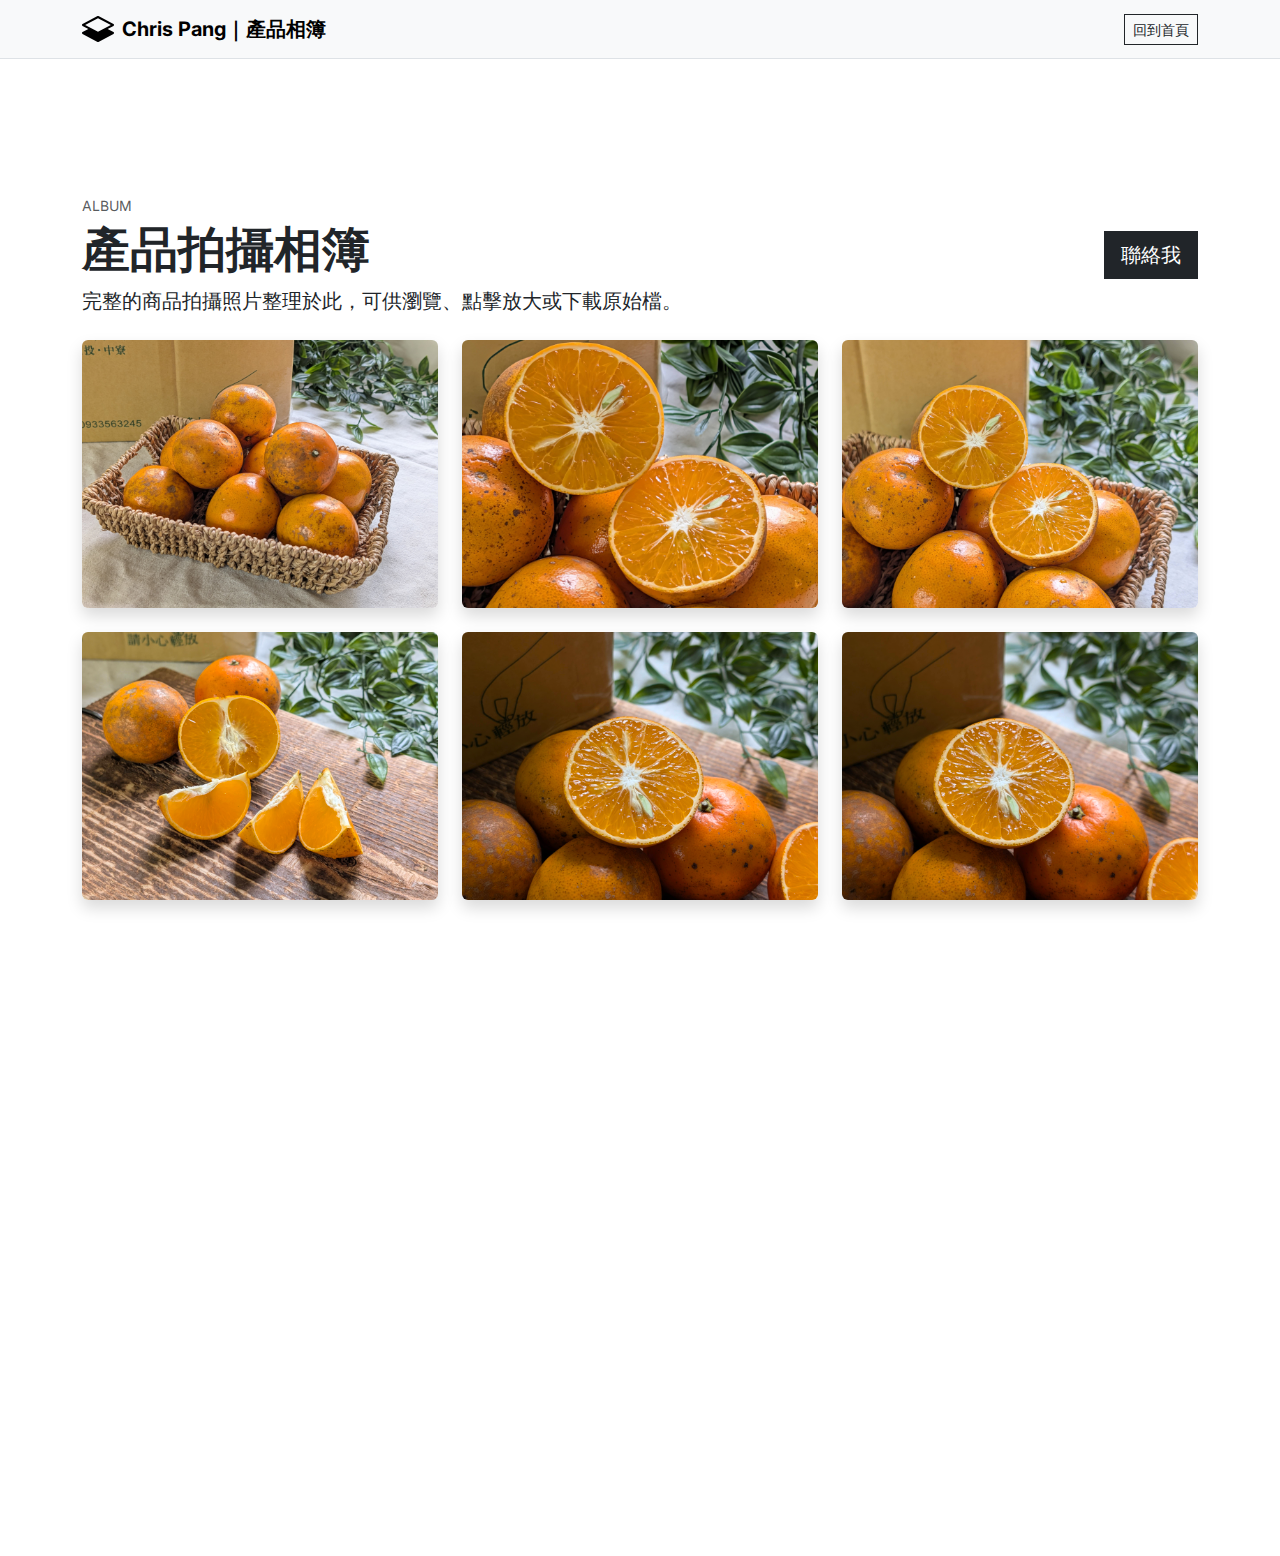
<file: album.html>
<!doctype html>
<html class="h-100" lang="zh-Hant">

  <head>
    <meta charset="utf-8">
    <meta name="viewport" content="width=device-width,initial-scale=1,shrink-to-fit=no">
    <meta name="description" content="產品相簿｜Chris Pang">
    <link rel="icon" type="image/x-icon" href="favicon.ico">
    <link rel="preconnect" href="https://fonts.googleapis.com">
    <link rel="preconnect" href="https://fonts.gstatic.com" crossorigin>
    <meta name="author" content="Chris Pang">
    <title>產品相簿｜Chris Pang</title>
    <link href="https://fonts.googleapis.com/css2?family=Inter:wght@300;500;700&display=swap" rel="stylesheet">
    <link rel="stylesheet" href="https://cdn.jsdelivr.net/npm/bootstrap@5.3.3/dist/css/bootstrap.min.css">
    <link rel="stylesheet" href="https://cdn.jsdelivr.net/npm/aos@2.3.4/dist/aos.css">
    <link rel="stylesheet" href="css/theme.min.css">
  </head>

  <body>
    <nav class="navbar navbar-light bg-light border-bottom">
      <div class="container">
        <a class="navbar-brand d-flex align-items-center" href="index.html">
          <svg xmlns="http://www.w3.org/2000/svg" width="32" height="32" fill="currentColor" class="bi bi-layers-half me-2" viewBox="0 0 16 16">
            <path d="M8.235 1.559a.5.5 0 0 0-.47 0l-7.5 4a.5.5 0 0 0 0 .882L3.188 8 .264 9.559a.5.5 0 0 0 0 .882l7.5 4a.5.5 0 0 0 .47 0l7.5-4a.5.5 0 0 0 0-.882L12.813 8l2.922-1.559a.5.5 0 0 0 0-.882l-7.5-4zM8 9.433 1.562 6 8 2.567 14.438 6 8 9.433z"/>
          </svg>
          <span class="fw-bold">Chris Pang｜產品相簿</span>
        </a>
        <div class="d-flex align-items-center">
          <a class="btn btn-outline-dark btn-sm rounded-0" href="index.html#gallery">回到首頁</a>
        </div>
      </div>
    </nav>

    <main class="py-vh-4">
      <div class="container">
        <div class="row justify-content-between align-items-center mb-4">
          <div class="col-lg-8">
            <p class="text-uppercase text-muted small mb-1">Album</p>
            <h1 class="display-5 fw-bold">產品拍攝相簿</h1>
            <p class="lead mb-0">完整的商品拍攝照片整理於此，可供瀏覽、點擊放大或下載原始檔。</p>
          </div>
          <div class="col-lg-4 text-lg-end mt-3 mt-lg-0">
            <a class="btn btn-dark btn-lg rounded-0" href="mailto:howpan@gmail.com">聯絡我</a>
          </div>
        </div>

        <div class="row g-4">
          <div class="col-12 col-sm-6 col-lg-4" data-aos="fade-up">
            <a href="images/products/PXL_20251212_033051014.jpg" target="_blank" class="d-block shadow rounded overflow-hidden">
              <img src="images/products/PXL_20251212_033051014.jpg" class="img-fluid" alt="產品照片 1">
            </a>
          </div>
          <div class="col-12 col-sm-6 col-lg-4" data-aos="fade-up" data-aos-delay="50">
            <a href="images/products/PXL_20251212_033812497.jpg" target="_blank" class="d-block shadow rounded overflow-hidden">
              <img src="images/products/PXL_20251212_033812497.jpg" class="img-fluid" alt="產品照片 2">
            </a>
          </div>
          <div class="col-12 col-sm-6 col-lg-4" data-aos="fade-up" data-aos-delay="100">
            <a href="images/products/PXL_20251212_033828415.jpg" target="_blank" class="d-block shadow rounded overflow-hidden">
              <img src="images/products/PXL_20251212_033828415.jpg" class="img-fluid" alt="產品照片 3">
            </a>
          </div>
          <div class="col-12 col-sm-6 col-lg-4" data-aos="fade-up" data-aos-delay="150">
            <a href="images/products/PXL_20251212_034242731.jpg" target="_blank" class="d-block shadow rounded overflow-hidden">
              <img src="images/products/PXL_20251212_034242731.jpg" class="img-fluid" alt="產品照片 4">
            </a>
          </div>
          <div class="col-12 col-sm-6 col-lg-4" data-aos="fade-up" data-aos-delay="200">
            <a href="images/products/PXL_20251212_035112781.jpg" target="_blank" class="d-block shadow rounded overflow-hidden">
              <img src="images/products/PXL_20251212_035112781.jpg" class="img-fluid" alt="產品照片 5">
            </a>
          </div>
          <div class="col-12 col-sm-6 col-lg-4" data-aos="fade-up" data-aos-delay="250">
            <a href="images/products/PXL_20251212_035126578.jpg" target="_blank" class="d-block shadow rounded overflow-hidden">
              <img src="images/products/PXL_20251212_035126578.jpg" class="img-fluid" alt="產品照片 6">
            </a>
          </div>
          <div class="col-12 col-sm-6 col-lg-4" data-aos="fade-up" data-aos-delay="300">
            <a href="images/products/PXL_20251212_035316823.jpg" target="_blank" class="d-block shadow rounded overflow-hidden">
              <img src="images/products/PXL_20251212_035316823.jpg" class="img-fluid" alt="產品照片 7">
            </a>
          </div>
          <div class="col-12 col-sm-6 col-lg-4" data-aos="fade-up" data-aos-delay="350">
            <a href="images/products/PXL_20251212_035335860.jpg" target="_blank" class="d-block shadow rounded overflow-hidden">
              <img src="images/products/PXL_20251212_035335860.jpg" class="img-fluid" alt="產品照片 8">
            </a>
          </div>
          <div class="col-12 col-sm-6 col-lg-4" data-aos="fade-up" data-aos-delay="400">
            <a href="images/products/PXL_20251212_035359387.jpg" target="_blank" class="d-block shadow rounded overflow-hidden">
              <img src="images/products/PXL_20251212_035359387.jpg" class="img-fluid" alt="產品照片 9">
            </a>
          </div>
          <div class="col-12 col-sm-6 col-lg-4" data-aos="fade-up" data-aos-delay="450">
            <a href="images/products/PXL_20251212_035424276.jpg" target="_blank" class="d-block shadow rounded overflow-hidden">
              <img src="images/products/PXL_20251212_035424276.jpg" class="img-fluid" alt="產品照片 10">
            </a>
          </div>
        </div>
      </div>
    </main>

    <script src="https://cdn.jsdelivr.net/npm/bootstrap@5.3.3/dist/js/bootstrap.bundle.min.js"></script>
    <script src="https://cdn.jsdelivr.net/npm/aos@2.3.4/dist/aos.js"></script>
    <script>
      AOS.init({ once: true });
    </script>
  </body>

</html>
</file>
<file: css/theme.min.css>
:root {
  --stride-primary: #0d6efd;
  --stride-gray-100: #f8f9fb;
  --stride-gray-900: #0f172a;
}

* {
  box-sizing: border-box;
}

html {
  scroll-behavior: smooth;
}

body {
  font-family: 'Inter', system-ui, -apple-system, BlinkMacSystemFont, 'Segoe UI', sans-serif;
  color: #212529;
  background-color: #ffffff;
}

main {
  margin-top: 4rem;
}

.bg-cover {
  background-size: cover;
  background-repeat: no-repeat;
}

.bp-center {
  background-position: center;
}

.bg-gray-100 {
  background-color: var(--stride-gray-100);
}

.bg-gray-900 {
  background-color: var(--stride-gray-900) !important;
}

.link-fancy {
  position: relative;
  text-decoration: none;
  display: inline-block;
}

.link-fancy::after {
  content: '';
  position: absolute;
  left: 0;
  bottom: -0.25rem;
  width: 100%;
  height: 2px;
  background: currentColor;
  transform: scaleX(0);
  transform-origin: left;
  transition: transform 150ms ease-in-out;
}

.link-fancy:hover::after,
.link-fancy:focus-visible::after {
  transform: scaleX(1);
}

.btn-xl {
  padding: 0.9rem 1.5rem;
  font-weight: 600;
}

.py-vh-1 {
  padding-top: 1.5vh;
  padding-bottom: 1.5vh;
}

.py-vh-2 {
  padding-top: 3vh;
  padding-bottom: 3vh;
}

.py-vh-3 {
  padding-top: 6vh;
  padding-bottom: 6vh;
}

.py-vh-4 {
  padding-top: 8vh;
  padding-bottom: 8vh;
}

.py-vh-5 {
  padding-top: 10vh;
  padding-bottom: 10vh;
}

.py-vh-6 {
  padding-top: 12vh;
  padding-bottom: 12vh;
}

.scrollx {
  overflow-x: auto;
  scrollbar-width: thin;
}

.scrollx::-webkit-scrollbar {
  height: 6px;
}

.scrollx::-webkit-scrollbar-thumb {
  background-color: rgba(0, 0, 0, 0.2);
  border-radius: 999px;
}

.navbar.scrolled {
  background-color: rgba(255, 255, 255, 0.97);
  transition: box-shadow 0.2s ease, background-color 0.2s ease;
}

.navbar.scrolled .nav-link {
  color: #212529;
}

[data-aos] {
  opacity: 1;
  transform: none;
}

.bg-cover > img,
.bg-cover > picture {
  width: 100%;
  height: 100%;
  object-fit: cover;
}

.shadow-lg-soft {
  box-shadow: 0 0.75rem 2rem rgba(15, 23, 42, 0.08);
}

a {
  color: inherit;
}

a:hover {
  color: var(--stride-primary);
}
</file>
